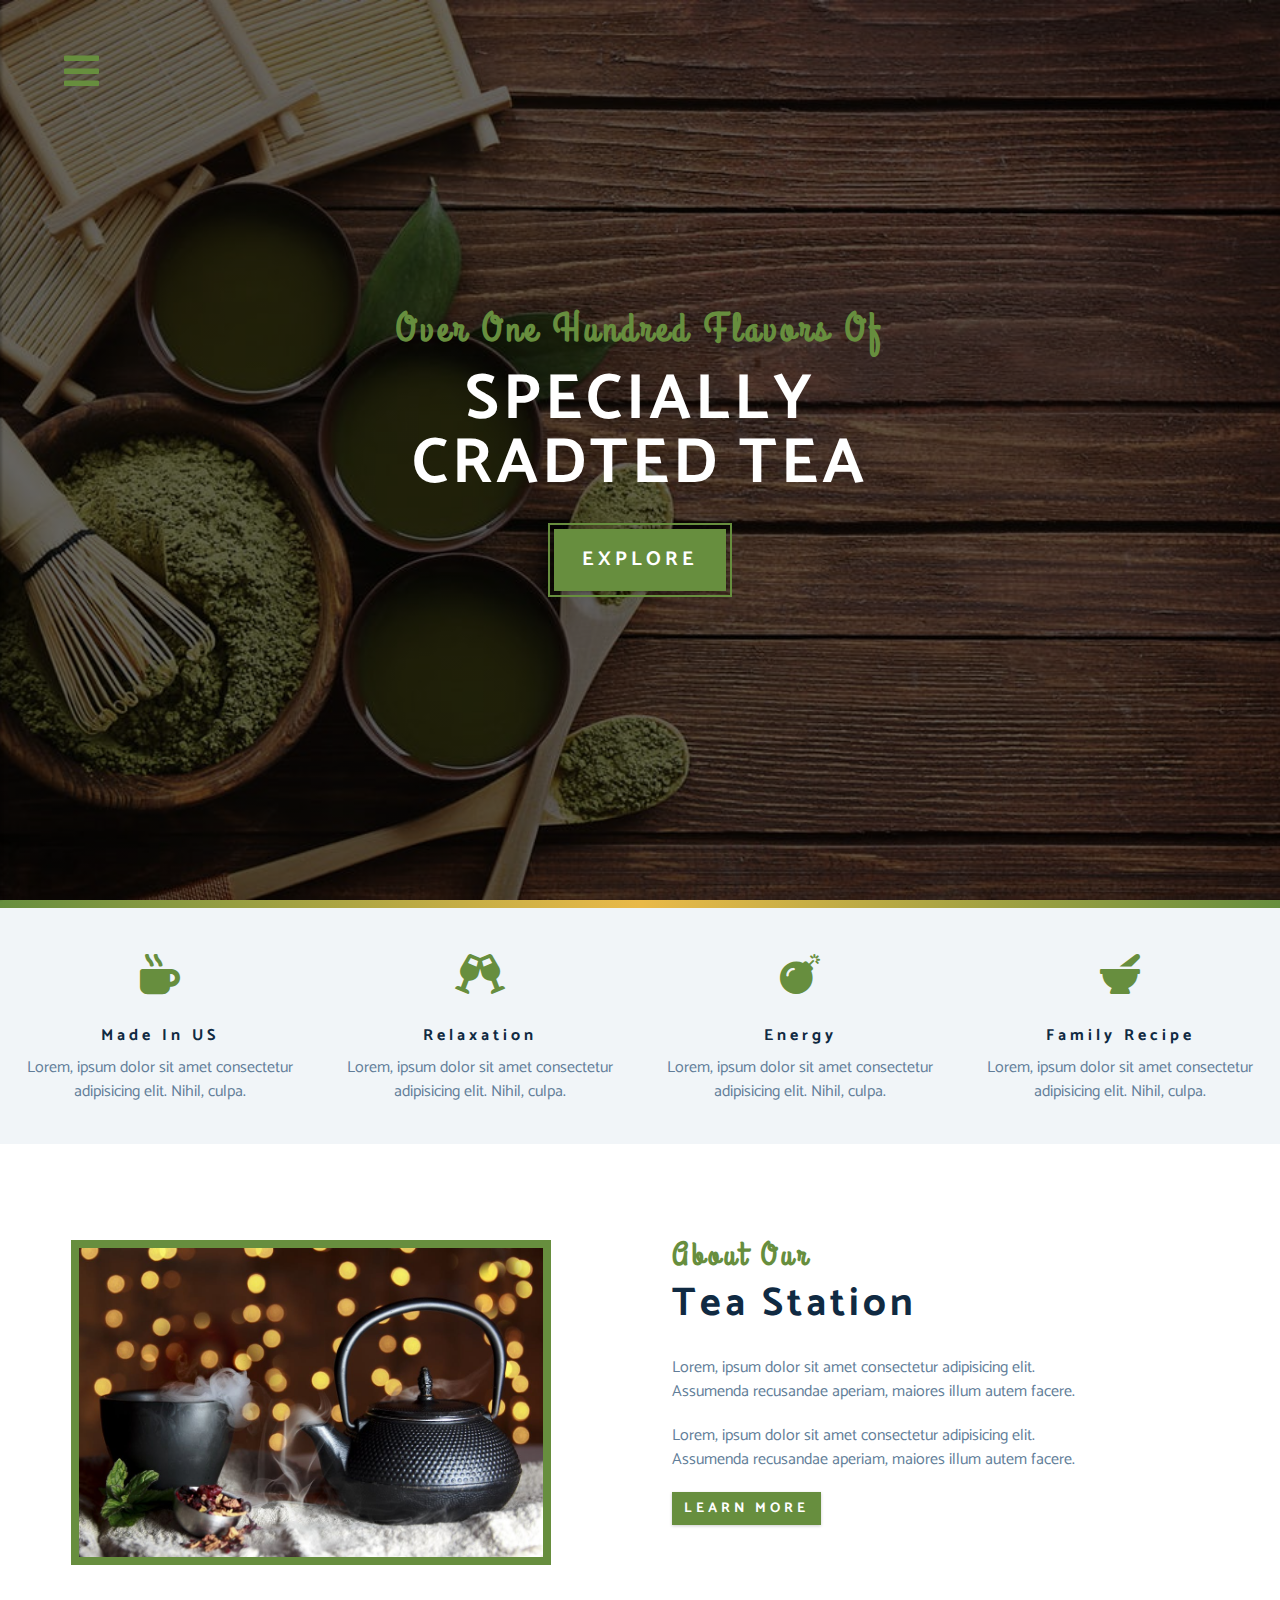
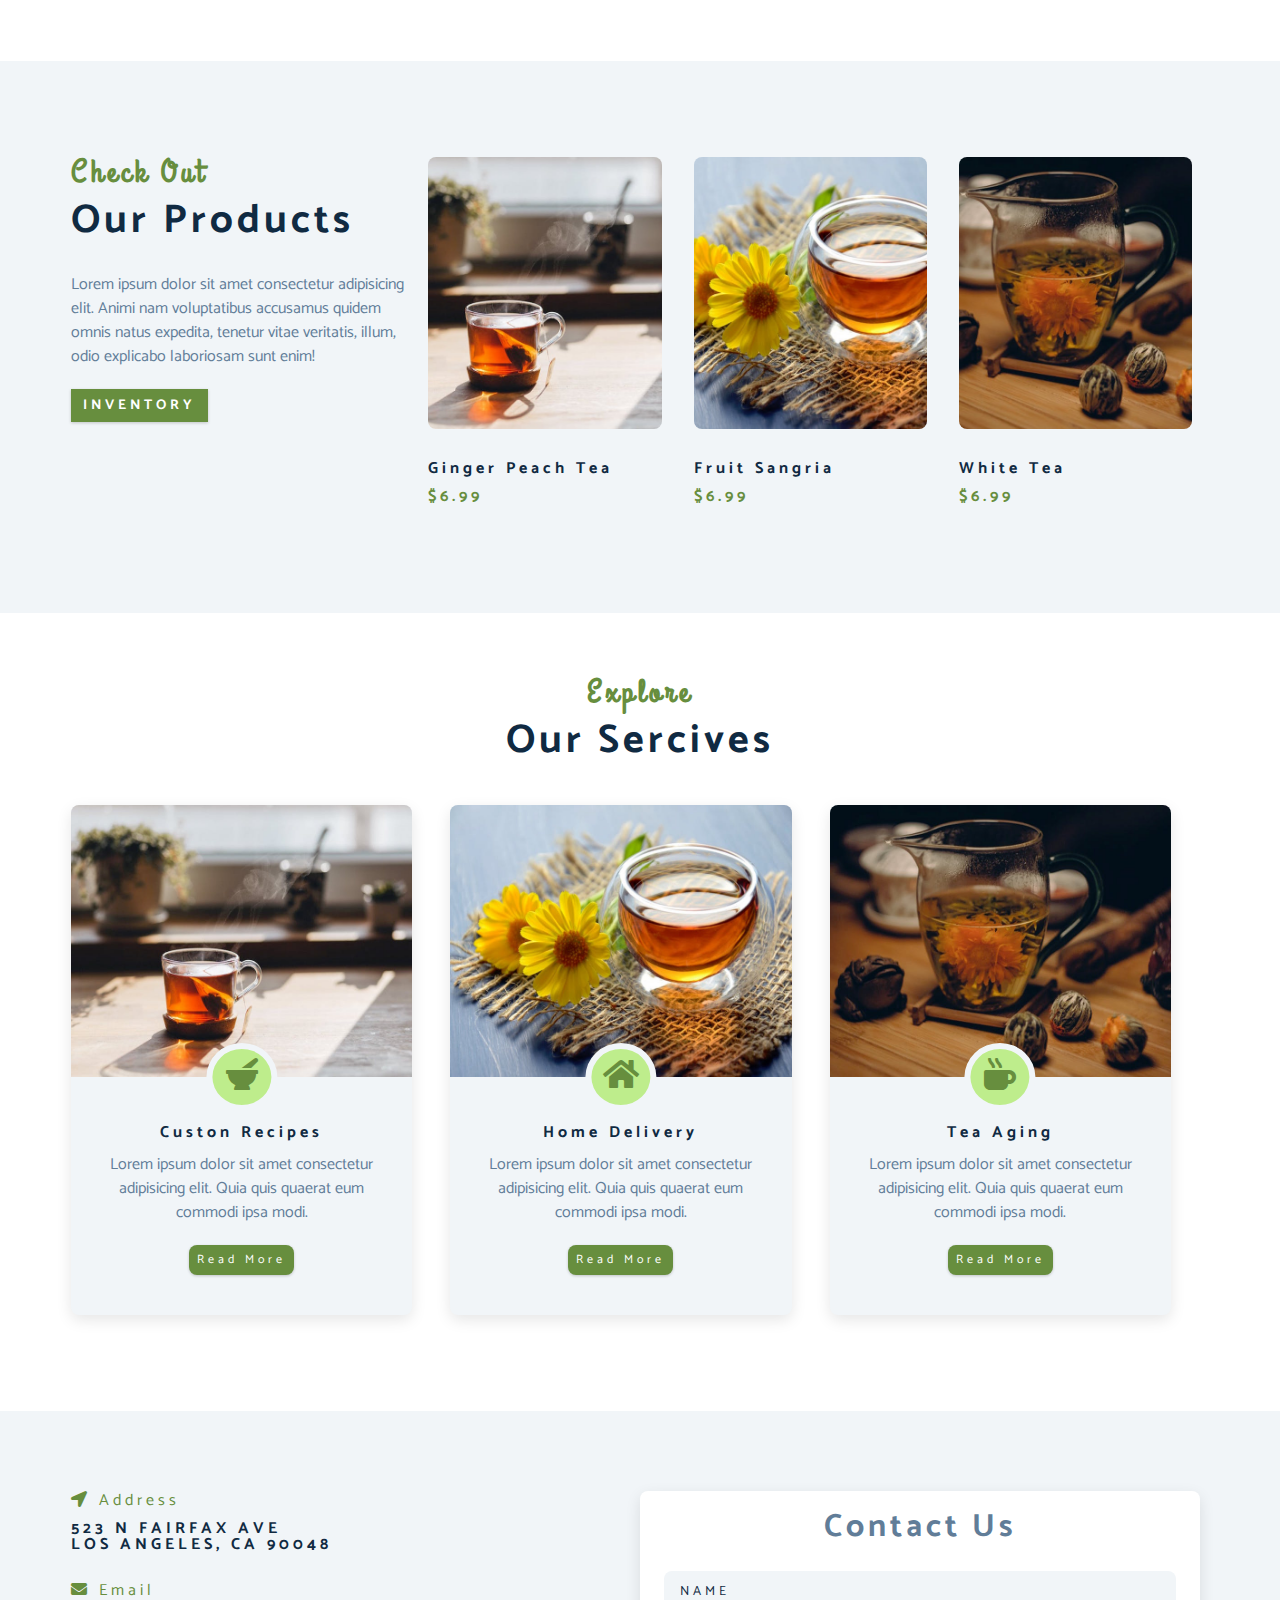
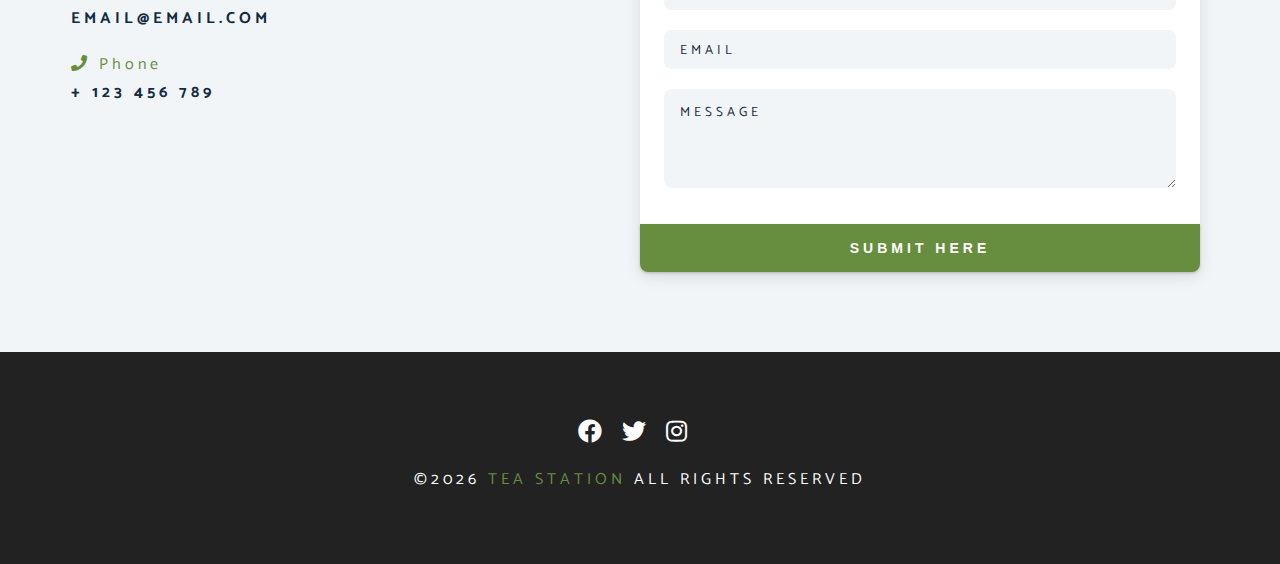
<file: index.html>
<!DOCTYPE html>
<html lang="en">
  <head>
    <meta charset="UTF-8" />
    <meta name="viewport" content="width=device-width, initial-scale=1.0" />
    <meta http-equiv="X-UA-Compatible" content="ie=edge" />
    <title>Tea Station || Home</title>
    <!-- font-awesome -->
    <link
      rel="stylesheet"
      href="./fontawesome-free-5.12.1-web/css/all.min.css"
    />
    <!-- custom css -->
    <link rel="stylesheet" href="./css/styles.css" />
  </head>
  <body>
    <!-- navbar -->
    <!-- nav button -->
    <span class="nav-btn" id="nav-btn">
      <i class="fas fa-bars"></i>
    </span>
    <nav class="navbar" id="navbar">
      <div class="navbar-header">
        <span class="nav-close" id="nav-close">
          <i class="fas fa-times"></i>
        </span>
      </div>
      <ul class="nav-items">
        <li><a href="index.html" class="nav-link">home</a></li>
        <li><a href="skills.html" class="nav-link">skills</a></li>
        <li><a href="about.html" class="nav-link">about</a></li>
        <li><a href="products.html" class="nav-link">products</a></li>
      </ul>
    </nav>
    <!-- end navbar -->
    <!-- Header -->
    <header class="header">
      <div class="banner">
        <h2>Over one hundred flavors of</h2>
        <h1>specially <br />cradted tea</h1>
        <a href="skills.html" class="btn banner-btn">explore</a>
      </div>
    </header>
    <!-- End of headerv -->
    <div class="content-divider"></div>
    <!-- Skills section -->
    <section class="skills clearfix">
      <!-- Single skill -->
      <article class="skill">
        <span class="skill-icon">
          <i class="fas fa-mug-hot"></i>
        </span>
        <h4 class="skill-title">made in US</h4>
        <p class="skill-text">
          Lorem, ipsum dolor sit amet consectetur adipisicing elit. Nihil,
          culpa.
        </p>
      </article>
      <!-- end of Single skill -->
      <!-- Single skill -->
      <article class="skill">
        <span class="skill-icon">
          <i class="fas fa-glass-cheers"></i>
        </span>
        <h4 class="skill-title">relaxation</h4>
        <p class="skill-text">
          Lorem, ipsum dolor sit amet consectetur adipisicing elit. Nihil,
          culpa.
        </p>
      </article>
      <!-- end of Single skill -->
      <!-- Single skill -->
      <article class="skill">
        <span class="skill-icon">
          <i class="fas fa-bomb"></i>
        </span>
        <h4 class="skill-title">energy</h4>
        <p class="skill-text">
          Lorem, ipsum dolor sit amet consectetur adipisicing elit. Nihil,
          culpa.
        </p>
      </article>
      <!-- end of Single skill -->
      <!-- Single skill -->
      <article class="skill">
        <span class="skill-icon">
          <i class="fas fa-mortar-pestle"></i>
        </span>
        <h4 class="skill-title">family recipe</h4>
        <p class="skill-text">
          Lorem, ipsum dolor sit amet consectetur adipisicing elit. Nihil,
          culpa.
        </p>
      </article>
      <!-- end of Single skill -->
    </section>
    <!-- end ofSkills section -->
    <!-- About -->
    <section>
      <div class="section-center clearfix">
        <!-- about-img -->
        <article class="about-img">
          <div class="about-picture-container">
            <img
              src="./images/about-bcg.jpeg"
              alt="tea kettle"
              class="about-picture"
            />
          </div>
        </article>

        <!-- about info -->
        <article class="about-info">
          <!-- section title -->
          <div class="section-title">
            <h3>about our</h3>
            <h2>tea station</h2>
          </div>
          <!-- end of section title -->
          <p class="about-text">
            Lorem, ipsum dolor sit amet consectetur adipisicing elit. Assumenda
            recusandae aperiam, maiores illum autem facere.
          </p>
          <p class="about-text">
            Lorem, ipsum dolor sit amet consectetur adipisicing elit. Assumenda
            recusandae aperiam, maiores illum autem facere.
          </p>
          <a href="about.html" class="btn">learn more</a>
        </article>
      </div>
    </section>
    <!-- end ofAbout -->
    <!-- Produts -->
    <section class="products">
      <div class="section-center clearfix">
        <!-- products info -->
        <article class="products-info">
          <!-- section title -->
          <div class="section-title">
            <h3>check out</h3>
            <h2>our products</h2>
          </div>
          <!-- end of section title -->
          <p class="product-text">
            Lorem ipsum dolor sit amet consectetur adipisicing elit. Animi nam
            voluptatibus accusamus quidem omnis natus expedita, tenetur vitae
            veritatis, illum, odio explicabo laboriosam sunt enim!
          </p>
          <a href="products.html" class="btn">inventory</a>
        </article>
        <!-- products inventory -->
        <article class="products-inventory clearfix">
          <!-- single product -->
          <div class="product">
            <img
              src="./images/product-1.jpeg"
              alt="single product"
              class="product-img"
            />
            <h4 class="product-title">ginger peach tea</h4>
            <h4 class="product-price">$6.99</h4>
          </div>
          <!-- end of single product -->
          <!-- single product -->
          <div class="product">
            <img
              src="./images/product-2.jpeg"
              alt="single product"
              class="product-img"
            />
            <h4 class="product-title">fruit sangria</h4>
            <h4 class="product-price">$6.99</h4>
          </div>
          <!-- end of single product -->
          <!-- single product -->
          <div class="product">
            <img
              src="./images/product-3.jpeg"
              alt="single product"
              class="product-img"
            />
            <h4 class="product-title">white tea</h4>
            <h4 class="product-price">$6.99</h4>
          </div>
          <!-- end of single product -->
        </article>
      </div>
    </section>
    <!-- end of Produts -->
    <!-- Services -->
    <section class="services">
      <!-- section title -->
      <div class="section-title services-title">
        <h3>explore</h3>
        <h2>our sercives</h2>
      </div>
      <!-- end of section title -->
      <div class="section-center clearfix">
        <!-- single card -->
        <article class="service-card">
          <!-- img container -->
          <div class="service-img-container">
            <!-- img -->
            <img
              src="./images/product-1.jpeg"
              class="service-img"
              alt="single service"
            />
            <!-- service icon -->
            <span class="service-icon">
              <i class="fas fa-mortar-pestle fa-fw"></i>
            </span>
          </div>
          <!-- service info -->
          <div class="service-info">
            <h4>custon recipes</h4>
            <p>
              Lorem ipsum dolor sit amet consectetur adipisicing elit. Quia quis
              quaerat eum commodi ipsa modi.
            </p>
            <a href="products.html" class="btn service-btn">read more</a>
          </div>
        </article>
        <!-- end of single card -->

        <!-- single card -->
        <article class="service-card">
          <!-- img container -->
          <div class="service-img-container">
            <!-- img -->
            <img
              src="./images/product-2.jpeg"
              class="service-img"
              alt="single service"
            />
            <!-- service icon -->
            <span class="service-icon">
              <i class="fas fa-home fa-fw"></i>
            </span>
          </div>
          <!-- service info -->
          <div class="service-info">
            <h4>home delivery</h4>
            <p>
              Lorem ipsum dolor sit amet consectetur adipisicing elit. Quia quis
              quaerat eum commodi ipsa modi.
            </p>
            <a href="products.html" class="btn service-btn">read more</a>
          </div>
        </article>
        <!-- end of single card -->

        <!-- single card -->
        <article class="service-card">
          <!-- img container -->
          <div class="service-img-container">
            <!-- img -->
            <img
              src="./images/product-3.jpeg"
              class="service-img"
              alt="single service"
            />
            <!-- service icon -->
            <span class="service-icon">
              <i class="fas fa-mug-hot fa-fw"></i>
            </span>
          </div>
          <!-- service info -->
          <div class="service-info">
            <h4>tea aging</h4>
            <p>
              Lorem ipsum dolor sit amet consectetur adipisicing elit. Quia quis
              quaerat eum commodi ipsa modi.
            </p>
            <a href="products.html" class="btn service-btn">read more</a>
          </div>
        </article>
        <!-- end of single card -->
      </div>
    </section>
    <!-- end of services -->
    <!-- contact -->
    <section class="contact">
      <div class="section-center clearfix">
        <!-- contact info -->
        <article class="contact-info">
          <!-- contact item -->
          <div class="contact-item">
            <h4 class="contact-title">
              <span class="contact-icon">
                <i class="fas fa-location-arrow"></i>
              </span>
              address
            </h4>
            <h4 class="contact-text">
              523 N Fairfax Ave <br />
              Los Angeles, CA 90048
            </h4>
          </div>
          <!-- end of contact item -->

          <!-- contact item -->
          <div class="contact-item">
            <h4 class="contact-title">
              <span class="contact-icon">
                <i class="fas fa-envelope"></i>
              </span>
              email
            </h4>
            <h4 class="contact-text">email@email.com</h4>
          </div>
          <!-- end of contact item -->

          <!-- contact item -->
          <div class="contact-item">
            <h4 class="contact-title">
              <span class="contact-icon">
                <i class="fas fa-phone"></i>
              </span>
              phone
            </h4>
            <h4 class="contact-text">+ 123 456 789</h4>
          </div>
          <!-- end of contact item -->
        </article>
        <!-- contact form -->
        <article class="contact-form">
          <h3>contact us</h3>
          <form action="https://formspree.io/f/mpzkqddy" method="POST">
            <div class="form-group">
              <!-- inputs -->
              <input
                type="text"
                placeholder="name"
                class="form-control"
                name="name"
              />
              <input
                type="email"
                placeholder="email"
                class="form-control"
                name="email"
              />
              <textarea
                name="message"
                placeholder="message"
                class="form-control"
                rows="5"
              ></textarea>
            </div>
            <!-- button -->
            <button type="submit" class="submit-btn btn">submit here</button>
          </form>
        </article>
      </div>
    </section>
    <!-- end of contact -->
    <!-- footer -->
    <footer class="footer">
      <div class="section-center">
        <div class="social-icons">
          <!-- social icon -->
          <a href="#" class="social-icon"> <i class="fab fa-facebook"></i></a>
          <!-- end of social icon -->
          <!-- social icon -->
          <a href="#" class="social-icon"> <i class="fab fa-twitter"></i></a>
          <!-- end of social icon -->
          <!-- social icon -->
          <a href="#" class="social-icon"> <i class="fab fa-instagram"></i></a>
          <!-- end of social icon -->
        </div>
        <h4 class="footer-text">
          &copy;<span id="date"></span>
          <span class="company">tea station</span>
          all rights reserved
        </h4>
      </div>
    </footer>
    <!-- end of footer -->
    <script src="app.js"></script>
  </body>
</html>
</file>
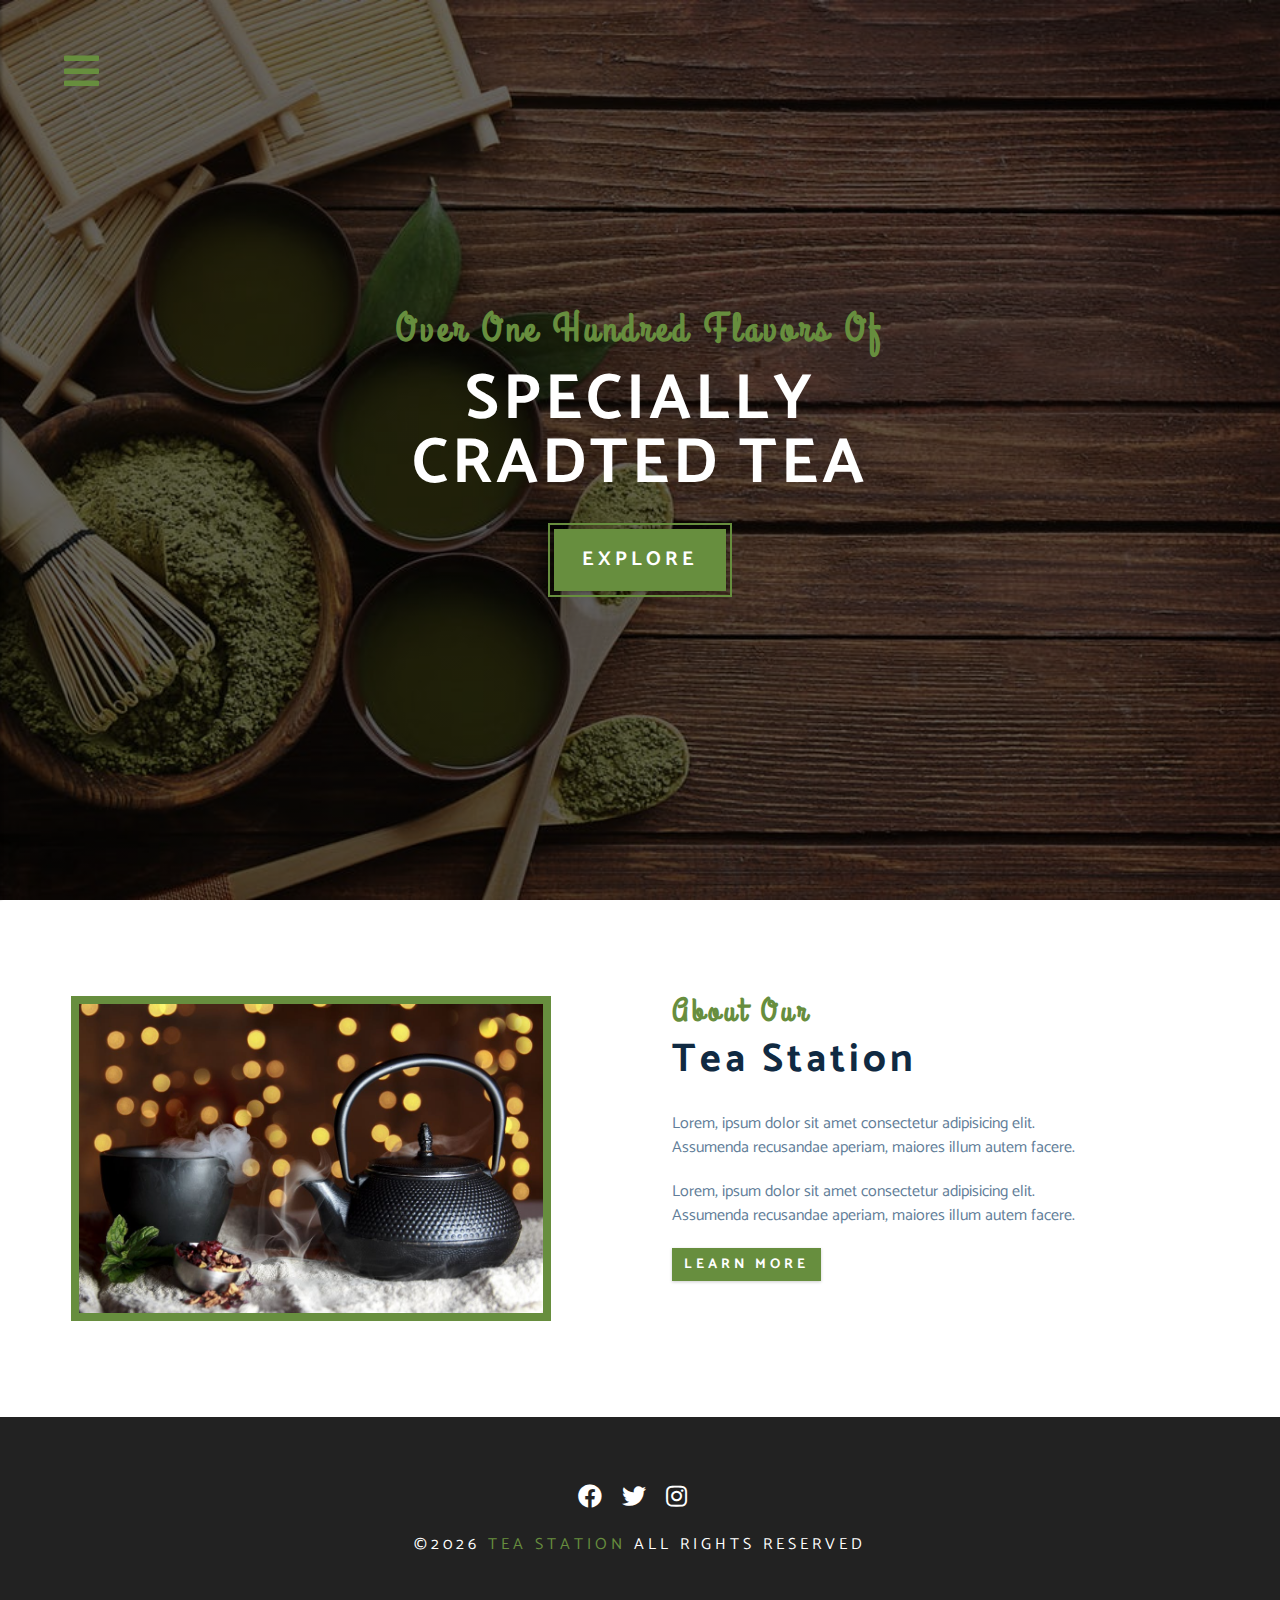
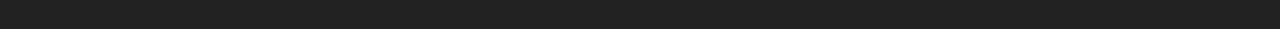
<file: about.html>
<!DOCTYPE html>
<html lang="en">
  <head>
    <meta charset="UTF-8" />
    <meta name="viewport" content="width=device-width, initial-scale=1.0" />
    <meta http-equiv="X-UA-Compatible" content="ie=edge" />
    <title>Tea Station || About</title>
    <!-- font-awesome -->
    <link
      rel="stylesheet"
      href="./fontawesome-free-5.12.1-web/css/all.min.css"
    />
    <!-- custom css -->
    <link rel="stylesheet" href="./css/styles.css" />
  </head>
  <body>
    <!-- navbar -->
    <!-- nav button -->
    <span class="nav-btn" id="nav-btn">
      <i class="fas fa-bars"></i>
    </span>
    <nav class="navbar" id="navbar">
      <div class="navbar-header">
        <span class="nav-close" id="nav-close">
          <i class="fas fa-times"></i>
        </span>
      </div>
      <ul class="nav-items">
        <li><a href="index.html" class="nav-link">home</a></li>
        <li><a href="skills.html" class="nav-link">skills</a></li>
        <li><a href="about.html" class="nav-link">about</a></li>
        <li><a href="products.html" class="nav-link">products</a></li>
      </ul>
    </nav>
    <!-- end navbar -->
    <!-- Header -->
    <header class="header">
      <div class="banner">
        <h2>Over one hundred flavors of</h2>
        <h1>specially <br />cradted tea</h1>
        <a href="skills.html" class="btn banner-btn">explore</a>
      </div>
    </header>
    <!-- End of headerv -->

    <!-- About -->
    <section>
      <div class="section-center clearfix">
        <!-- about-img -->
        <article class="about-img">
          <div class="about-picture-container">
            <img
              src="./images/about-bcg.jpeg"
              alt="tea kettle"
              class="about-picture"
            />
          </div>
        </article>

        <!-- about info -->
        <article class="about-info">
          <!-- section title -->
          <div class="section-title">
            <h3>about our</h3>
            <h2>tea station</h2>
          </div>
          <!-- end of section title -->
          <p class="about-text">
            Lorem, ipsum dolor sit amet consectetur adipisicing elit. Assumenda
            recusandae aperiam, maiores illum autem facere.
          </p>
          <p class="about-text">
            Lorem, ipsum dolor sit amet consectetur adipisicing elit. Assumenda
            recusandae aperiam, maiores illum autem facere.
          </p>
          <a href="about.html" class="btn">learn more</a>
        </article>
      </div>
    </section>
    <!-- end ofAbout -->

    <!-- footer -->
    <footer class="footer">
      <div class="section-center">
        <div class="social-icons">
          <!-- social icon -->
          <a href="#" class="social-icon"> <i class="fab fa-facebook"></i></a>
          <!-- end of social icon -->
          <!-- social icon -->
          <a href="#" class="social-icon"> <i class="fab fa-twitter"></i></a>
          <!-- end of social icon -->
          <!-- social icon -->
          <a href="#" class="social-icon"> <i class="fab fa-instagram"></i></a>
          <!-- end of social icon -->
        </div>
        <h4 class="footer-text">
          &copy;<span id="date"></span>
          <span class="company">tea station</span>
          all rights reserved
        </h4>
      </div>
    </footer>
    <!-- end of footer -->
    <script src="app.js"></script>
  </body>
</html>
</file>
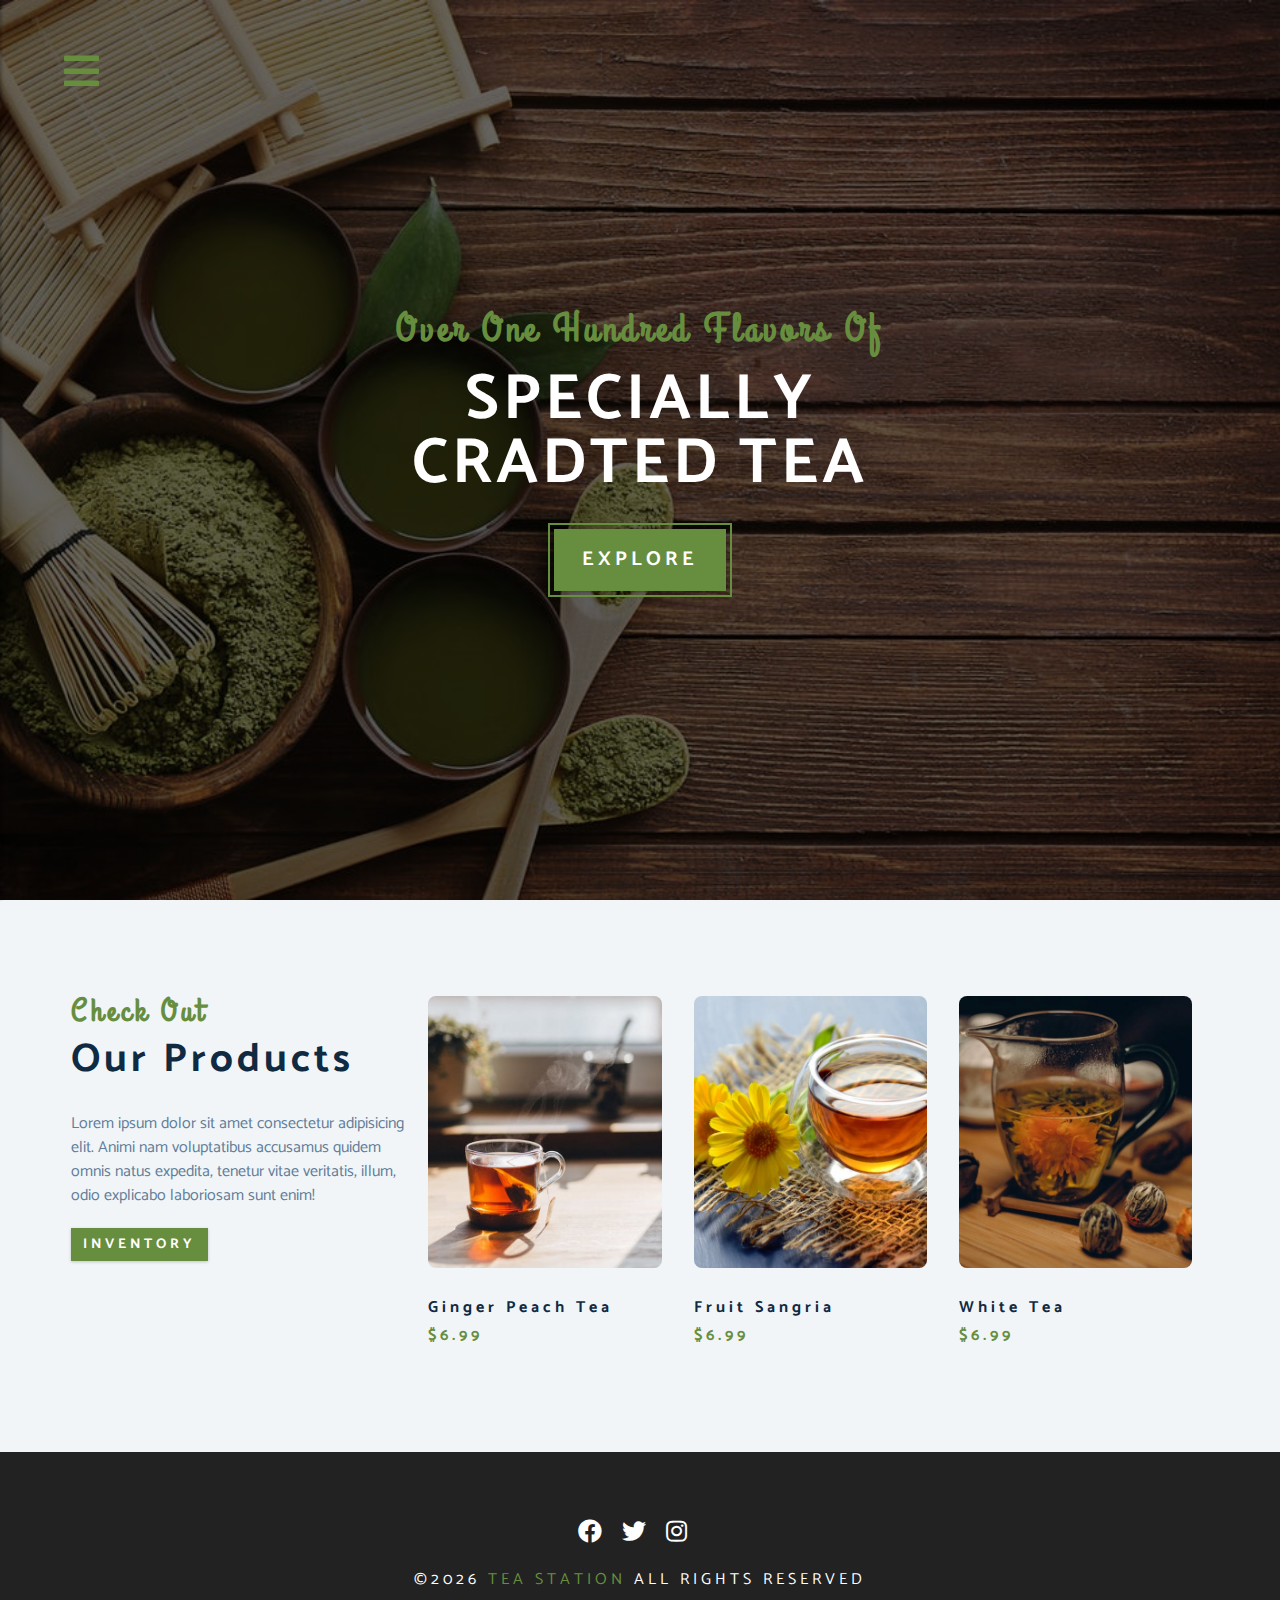
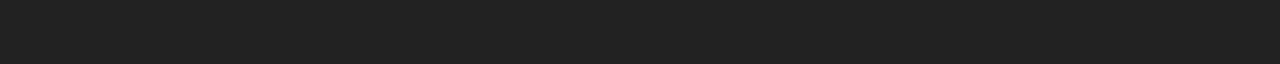
<file: products.html>
<!DOCTYPE html>
<html lang="en">
  <head>
    <meta charset="UTF-8" />
    <meta name="viewport" content="width=device-width, initial-scale=1.0" />
    <meta http-equiv="X-UA-Compatible" content="ie=edge" />
    <title>Tea Station || Products</title>
    <!-- font-awesome -->
    <link
      rel="stylesheet"
      href="./fontawesome-free-5.12.1-web/css/all.min.css"
    />
    <!-- custom css -->
    <link rel="stylesheet" href="./css/styles.css" />
  </head>
  <body>
    <!-- navbar -->
    <!-- nav button -->
    <span class="nav-btn" id="nav-btn">
      <i class="fas fa-bars"></i>
    </span>
    <nav class="navbar" id="navbar">
      <div class="navbar-header">
        <span class="nav-close" id="nav-close">
          <i class="fas fa-times"></i>
        </span>
      </div>
      <ul class="nav-items">
        <li><a href="index.html" class="nav-link">home</a></li>
        <li><a href="skills.html" class="nav-link">skills</a></li>
        <li><a href="about.html" class="nav-link">about</a></li>
        <li><a href="products.html" class="nav-link">products</a></li>
      </ul>
    </nav>
    <!-- end navbar -->
    <!-- Header -->
    <header class="header">
      <div class="banner">
        <h2>Over one hundred flavors of</h2>
        <h1>specially <br />cradted tea</h1>
        <a href="skills.html" class="btn banner-btn">explore</a>
      </div>
    </header>
    <!-- End of headerv -->

    <!-- Produts -->
    <section class="products">
      <div class="section-center clearfix">
        <!-- products info -->
        <article class="products-info">
          <!-- section title -->
          <div class="section-title">
            <h3>check out</h3>
            <h2>our products</h2>
          </div>
          <!-- end of section title -->
          <p class="product-text">
            Lorem ipsum dolor sit amet consectetur adipisicing elit. Animi nam
            voluptatibus accusamus quidem omnis natus expedita, tenetur vitae
            veritatis, illum, odio explicabo laboriosam sunt enim!
          </p>
          <a href="products.html" class="btn">inventory</a>
        </article>
        <!-- products inventory -->
        <article class="products-inventory clearfix">
          <!-- single product -->
          <div class="product">
            <img
              src="./images/product-1.jpeg"
              alt="single product"
              class="product-img"
            />
            <h4 class="product-title">ginger peach tea</h4>
            <h4 class="product-price">$6.99</h4>
          </div>
          <!-- end of single product -->
          <!-- single product -->
          <div class="product">
            <img
              src="./images/product-2.jpeg"
              alt="single product"
              class="product-img"
            />
            <h4 class="product-title">fruit sangria</h4>
            <h4 class="product-price">$6.99</h4>
          </div>
          <!-- end of single product -->
          <!-- single product -->
          <div class="product">
            <img
              src="./images/product-3.jpeg"
              alt="single product"
              class="product-img"
            />
            <h4 class="product-title">white tea</h4>
            <h4 class="product-price">$6.99</h4>
          </div>
          <!-- end of single product -->
        </article>
      </div>
    </section>
    <!-- end of Produts -->

    <!-- footer -->
    <footer class="footer">
      <div class="section-center">
        <div class="social-icons">
          <!-- social icon -->
          <a href="#" class="social-icon"> <i class="fab fa-facebook"></i></a>
          <!-- end of social icon -->
          <!-- social icon -->
          <a href="#" class="social-icon"> <i class="fab fa-twitter"></i></a>
          <!-- end of social icon -->
          <!-- social icon -->
          <a href="#" class="social-icon"> <i class="fab fa-instagram"></i></a>
          <!-- end of social icon -->
        </div>
        <h4 class="footer-text">
          &copy;<span id="date"></span>
          <span class="company">tea station</span>
          all rights reserved
        </h4>
      </div>
    </footer>
    <!-- end of footer -->
    <script src="app.js"></script>
  </body>
</html>
</file>
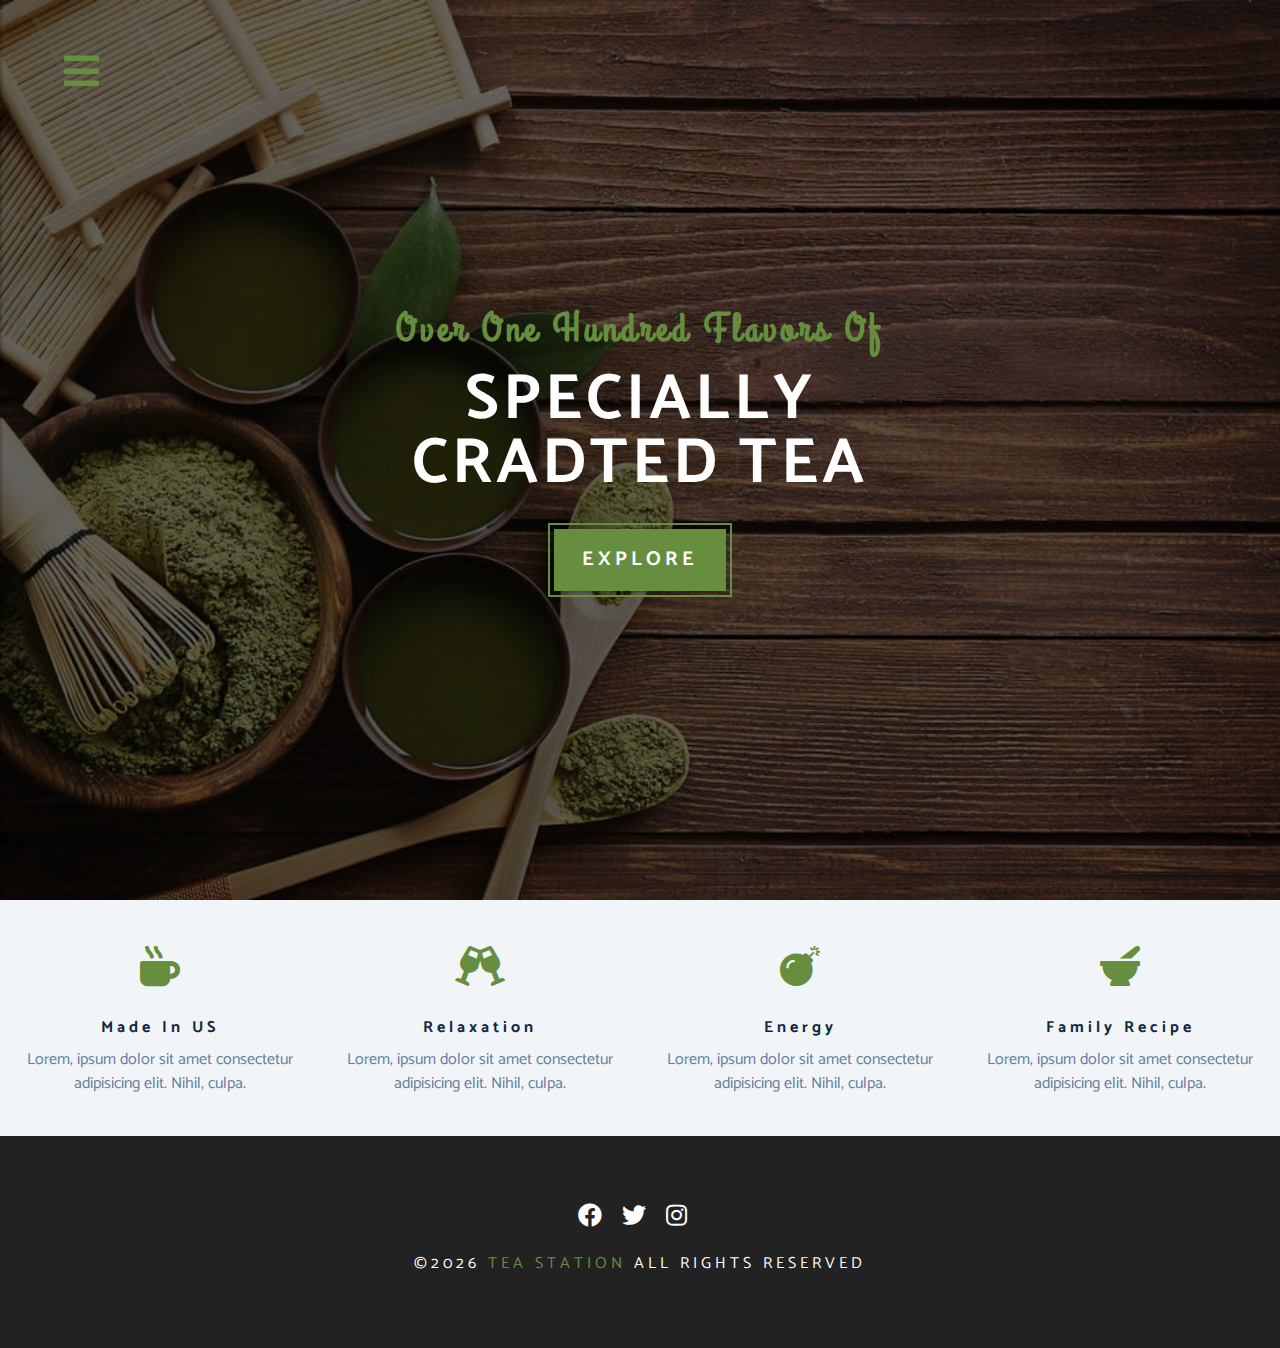
<file: skills.html>
<!DOCTYPE html>
<html lang="en">
  <head>
    <meta charset="UTF-8" />
    <meta name="viewport" content="width=device-width, initial-scale=1.0" />
    <meta http-equiv="X-UA-Compatible" content="ie=edge" />
    <title>Tea Station || Skills</title>
    <!-- font-awesome -->
    <link
      rel="stylesheet"
      href="./fontawesome-free-5.12.1-web/css/all.min.css"
    />
    <!-- custom css -->
    <link rel="stylesheet" href="./css/styles.css" />
  </head>
  <body>
    <!-- navbar -->
    <!-- nav button -->
    <span class="nav-btn" id="nav-btn">
      <i class="fas fa-bars"></i>
    </span>
    <nav class="navbar" id="navbar">
      <div class="navbar-header">
        <span class="nav-close" id="nav-close">
          <i class="fas fa-times"></i>
        </span>
      </div>
      <ul class="nav-items">
        <li><a href="index.html" class="nav-link">home</a></li>
        <li><a href="skills.html" class="nav-link">skills</a></li>
        <li><a href="about.html" class="nav-link">about</a></li>
        <li><a href="products.html" class="nav-link">products</a></li>
      </ul>
    </nav>
    <!-- end navbar -->
    <!-- Header -->
    <header class="header">
      <div class="banner">
        <h2>Over one hundred flavors of</h2>
        <h1>specially <br />cradted tea</h1>
        <a href="skills.html" class="btn banner-btn">explore</a>
      </div>
    </header>
    <!-- End of headerv -->

    <!-- Skills section -->
    <section class="skills clearfix">
      <!-- Single skill -->
      <article class="skill">
        <span class="skill-icon">
          <i class="fas fa-mug-hot"></i>
        </span>
        <h4 class="skill-title">made in US</h4>
        <p class="skill-text">
          Lorem, ipsum dolor sit amet consectetur adipisicing elit. Nihil,
          culpa.
        </p>
      </article>
      <!-- end of Single skill -->
      <!-- Single skill -->
      <article class="skill">
        <span class="skill-icon">
          <i class="fas fa-glass-cheers"></i>
        </span>
        <h4 class="skill-title">relaxation</h4>
        <p class="skill-text">
          Lorem, ipsum dolor sit amet consectetur adipisicing elit. Nihil,
          culpa.
        </p>
      </article>
      <!-- end of Single skill -->
      <!-- Single skill -->
      <article class="skill">
        <span class="skill-icon">
          <i class="fas fa-bomb"></i>
        </span>
        <h4 class="skill-title">energy</h4>
        <p class="skill-text">
          Lorem, ipsum dolor sit amet consectetur adipisicing elit. Nihil,
          culpa.
        </p>
      </article>
      <!-- end of Single skill -->
      <!-- Single skill -->
      <article class="skill">
        <span class="skill-icon">
          <i class="fas fa-mortar-pestle"></i>
        </span>
        <h4 class="skill-title">family recipe</h4>
        <p class="skill-text">
          Lorem, ipsum dolor sit amet consectetur adipisicing elit. Nihil,
          culpa.
        </p>
      </article>
      <!-- end of Single skill -->
    </section>
    <!-- end ofSkills section -->

    <!-- footer -->
    <footer class="footer">
      <div class="section-center">
        <div class="social-icons">
          <!-- social icon -->
          <a href="#" class="social-icon"> <i class="fab fa-facebook"></i></a>
          <!-- end of social icon -->
          <!-- social icon -->
          <a href="#" class="social-icon"> <i class="fab fa-twitter"></i></a>
          <!-- end of social icon -->
          <!-- social icon -->
          <a href="#" class="social-icon"> <i class="fab fa-instagram"></i></a>
          <!-- end of social icon -->
        </div>
        <h4 class="footer-text">
          &copy;<span id="date"></span>
          <span class="company">tea station</span>
          all rights reserved
        </h4>
      </div>
    </footer>
    <!-- end of footer -->
    <script src="app.js"></script>
  </body>
</html>
</file>
<file: css/styles.css>
/* 
=======
Fonts
=======
*/
@import url("https://fonts.googleapis.com/css?family=Catamaran:400,700|Grand+Hotel");

/* 
=========
Varibles
=========
*/
:root {
  --clr-primary: #678e3e;
  --clr-primary-light: #beed8c;
  --clr-grey-1: #102a42;
  --clr-grey-5: #617d98;
  --clr-grey-10: #f1f5f8;
  --clr-white: #fff;
  --ff-primary: "Catamaran", sans-serif;
  --ff-secondary: "Grand Hotel", cursive;
  --transition: all 0.3s linear;
  --spacing: 0.25rem;
  --radius: 0.5rem;
}
* {
  margin: 0;
  padding: 0;
  box-sizing: border-box;
}
body {
  font-family: var(--ff-primary);
  background: var(--clr-white);
  color: var(--clr-grey-1);
  line-height: 1.5;
  font-size: 0.875rem;
}
a {
  text-decoration: none;
}
img {
  width: 100%;
  display: block;
}
h1,
h2,
h3,
h4 {
  letter-spacing: var(--spacing);
  text-transform: capitalize;
  line-height: 1.25;
  margin-bottom: 0.75rem;
}
h1 {
  font-size: 3rem;
}
h2 {
  font-size: 2rem;
}
h3 {
  font-size: 1.5rem;
}
h4 {
  font-size: 0.875rem;
}
p {
  margin-bottom: 1.25rem;
}
@media screen and (min-width: 800px) {
  h1 {
    font-size: 4rem;
  }
  h2 {
    font-size: 2.5rem;
  }
  h3 {
    font-size: 2rem;
  }
  h4 {
    font-size: 1rem;
  }
  body {
    font-size: 1rem;
  }
  h1,
  h2,
  h3,
  h4 {
    line-height: 1;
  }
}
/*more global css*/
.btn {
  text-transform: uppercase;
  background: var(--clr-primary);
  color: var(--clr-white);
  padding: 0.375rem 0.75rem;
  letter-spacing: var(--spacing);
  display: inline-block;
  font-weight: 700;
  transition: var(--transition);
  font-size: 0.875rem;
  border: none;
  cursor: pointer;
  box-shadow: 0 1px 3px rgba(0, 0, 0, 0.2);
}
.btn:hover {
  color: var(--clr-primary);
  background: var(--clr-primary-light);
}
.clearfix::after,
.clearfix::before {
  content: "";
  clear: both;
  display: table;
}
.section-title h3 {
  font-family: var(--ff-secondary);
  color: var(--clr-primary);
}
.section-title {
  margin-bottom: 2rem;
}
.section-center {
  padding: 4rem 0;
  width: 85vw;
  margin: 0 auto;
  max-width: 1170px;
}
@media screen and (min-width: 992px) {
  .section-center {
    width: 95vw;
    padding: 4rem 1rem;
  }
}
/* 
======
Animation
======
*/
@-webkit-keyframes bounce {
  0% {
    transform: scale(1);
  }
  50% {
    transform: scale(2);
  }
  100% {
    transform: scale(1);
  }
}
@keyframes bounce {
  0% {
    transform: scale(1);
  }
  50% {
    transform: scale(2);
  }
  100% {
    transform: scale(1);
  }
}
@-webkit-keyframes slideFromRight {
  0% {
    transform: translateX(1000px);
    opacity: 0;
  }
  50% {
    transform: translateX(-200px);
    opacity: 0.5;
  }
  75% {
    transform: translateX(50px);
    opacity: 0.75;
  }
  100% {
    transform: translateX(0px);
    opacity: 1;
  }
}
@keyframes slideFromRight {
  0% {
    transform: translateX(1000px);
    opacity: 0;
  }
  50% {
    transform: translateX(-200px);
    opacity: 0.5;
  }
  75% {
    transform: translateX(50px);
    opacity: 0.75;
  }
  100% {
    transform: translateX(0px);
    opacity: 1;
  }
}
@-webkit-keyframes slideFromLeft {
  0% {
    transform: translateX(-1000px);
    opacity: 0;
  }
  50% {
    transform: translateX(200px);
    opacity: 0.5;
  }
  75% {
    transform: translateX(-50px);
    opacity: 0.75;
  }
  100% {
    transform: translateX(0px);
    opacity: 1;
  }
}
@keyframes slideFromLeft {
  0% {
    transform: translateX(-1000px);
    opacity: 0;
  }
  50% {
    transform: translateX(200px);
    opacity: 0.5;
  }
  75% {
    transform: translateX(-50px);
    opacity: 0.75;
  }
  100% {
    transform: translateX(0px);
    opacity: 1;
  }
}
@-webkit-keyframes show {
  0% {
    transform: scale(1.5);
    opacity: 0;
  }
  50% {
    transform: scale(2);
    opacity: 0.5;
  }
  100% {
    transform: scale(1);
    opacity: 1;
  }
}
@keyframes show {
  0% {
    transform: scale(1.5);
    opacity: 0;
  }
  50% {
    transform: scale(2);
    opacity: 0.5;
  }
  100% {
    transform: scale(1);
    opacity: 1;
  }
}
/* 
======
Navbar
======
*/
.nav-btn {
  position: fixed;
  top: 5%;
  left: 5%;
  font-size: 2.5rem;
  color: var(--clr-primary);
  z-index: 1;
  cursor: pointer;
  /* animation */
  -webkit-animation: bounce 2s ease infinite;
  animation: bounce 2s ease infinite;
}
/* navbar */
.navbar {
  position: fixed;
  top: 0;
  left: 0;
  right: 0;
  bottom: 0;
  background: var(--clr-grey-10);
  z-index: 2;
  box-shadow: 2px 0 2px rgba(0, 0, 0, 0.2);
  /* hide navbar */
  transform: translateX(-100%);
  transition: var(--transition);
}
.showNav {
  transform: translate(0);
}
.navbar-header {
  text-align: right;
  padding-right: 1rem;
}
.nav-close {
  font-size: 2.5rem;
  cursor: pointer;
  color: #f29c9c;
  transition: var(--transition);
}
.nav-close:hover {
  color: #bb2525;
}
.nav-items {
  list-style-type: none;
}
.nav-link {
  display: block;
  font-size: 1.5rem;
  padding: 0.25rem 1rem;
  text-transform: uppercase;
  letter-spacing: var(--spacing);
  color: var(--clr-grey-5);
  transition: var(--transition);
}
.nav-link:hover {
  background: var(--clr-primary-light);
  color: var(--clr-primary);
  padding-left: 1.5rem;
  border-left: 0.25rem solid var(--clr-primary);
}
@media screen and (min-width: 768px) {
  .navbar {
    width: 30vw;
    max-width: 20rem;
  }
}

/* 
======
Header
======
*/
.header {
  min-height: 100vh;
  background: linear-gradient(rgba(0, 0, 0, 0.6), rgba(0, 0, 0, 0.6)),
    url("../images/main-bcg.jpeg") center/cover no-repeat fixed;

  position: relative;
  /* animation */
  overflow-x: hidden;
}
.banner {
  text-align: center;
  position: absolute;
  top: 50%;
  left: 50%;
  transform: translate(-50%, -50%);
}
.banner h2 {
  font-family: var(--ff-secondary);
  color: var(--clr-primary);
  /* animation */
  -webkit-animation: slideFromRight 5s ease-in-out 1;
  animation: slideFromRight 5s ease-in-out 1;
}
.banner h1 {
  text-transform: uppercase;
  color: var(--clr-white);
  margin-top: 1.25rem;
  margin-bottom: 2rem;
  /* animation */
  -webkit-animation: slideFromLeft 5s ease-in-out 1;
  animation: slideFromLeft 5s ease-in-out 1;
}
.banner-btn {
  outline: 0.125rem solid var(--clr-primary);
  outline-offset: 0.25rem;
  font-size: 1.25rem;
  padding: 1rem 1.75rem;
  /* animation */
  -webkit-animation: show 5s linear 1;
  animation: show 5s linear 1;
}

/* content divider */
.content-divider {
  height: 0.5rem;
  background: linear-gradient(
    to left,
    var(--clr-primary),
    #e9b949,
    var(--clr-primary)
  );
}

/* 
========
Skills
========
*/
.skills {
  background: var(--clr-grey-10);
}
.skill {
  padding: 2.5rem 0;
  text-align: center;
  transition: var(--transition);
}
.skill-icon {
  font-size: 2.5rem;
  margin-bottom: 1.25rem;
  transition: var(--transition);
  display: inline-block;
  color: var(--clr-primary);
}
.skill-text {
  color: var(--clr-grey-5);
  max-width: 17rem;
  margin: 0 auto;
}
.skill:hover {
  background: var(--clr-white);
  box-shadow: 0 2px var(--clr-primary);
}
.skill:hover .skill-icon {
  transform: translateY(-5px);
}
@media screen and (min-width: 576px) {
  .skill {
    float: left;
    width: 50%;
  }
}
@media screen and (min-width: 1200px) {
  .skill {
    width: 25%;
  }
}

/* 
===========
ABout
===========
*/
.about-img,
.about-info {
  padding: 2rem 0;
}
.about-picture-container {
  background: var(--clr-primary);
  border: 0.5rem solid var(--clr-primary);
  max-width: 30rem;
  /* extra stuff */
  overflow: hidden;
}
.about-picture {
  transition: var(--transition);
}
.about-picture-container:hover .about-picture {
  opacity: 0.5;
  transform: scale(1.2);
}
.about-text {
  max-width: 26rem;
  color: var(--clr-grey-5);
}
@media screen and (min-width: 992px) {
  .about-img,
  .about-info {
    float: left;
    width: 50%;
  }
  .about-info {
    padding-left: 2rem;
  }
}
/* 
========
Products
========
*/
.products {
  background: var(--clr-grey-10);
}
.products article {
  padding: 2rem 0;
}
.product-text {
  color: var(--clr-grey-5);
  max-width: 26rem;
}
.product {
  margin-bottom: 2rem;
}
.product-img {
  border-radius: var(--radius);
  margin-bottom: 2rem;
  height: 17rem;
  -o-object-fit: cover;
  object-fit: cover;
}
.product-price {
  color: var(--clr-primary);
}
@media screen and (min-width: 768px) {
  .product {
    float: left;
    width: 50%;
    padding-right: 2rem;
  }
}
@media screen and (min-width: 992px) {
  .product {
    width: 33.3%;
  }
}
@media screen and (min-width: 1200px) {
  .products-info {
    float: left;
    width: 30%;
  }
  .products-inventory {
    float: left;
    width: 70%;
  }
  .product {
    margin-bottom: 0;
    padding: 0 1rem;
  }
}
/* 
============
Services
============
*/
.services-title {
  margin-top: 4rem;
  margin-bottom: -4rem;
  text-align: center;
}
.service-card {
  margin: 2rem 0;
  background: var(--clr-grey-10);
  border-radius: var(--radius);
  box-shadow: 0 5px 15px rgba(0, 0, 0, 0.1);
  transition: var(--transition);
}
.service-card:hover {
  transform: scale(1.02);
  box-shadow: 0 5px 15px rgba(0, 0, 0, 0.2);
}
.service-img {
  height: 17rem;
  -o-object-fit: cover;
  object-fit: cover;
  border-top-left-radius: var(--radius);
  border-top-right-radius: var(--radius);
}
.service-info {
  text-align: center;
  padding: 3rem 1rem 2.5rem 1rem;
}
.service-info p {
  max-width: 20rem;
  color: var(--clr-grey-5);
  margin: 0 auto;
}
.service-btn {
  font-size: 0.75rem;
  text-transform: capitalize;
  padding: 0.375rem 0.5rem;
  border-radius: var(--radius);
  font-weight: 400;
  margin-top: 1.25rem;
}

@media screen and (min-width: 768px) {
  .service-card {
    float: left;
    width: 45%;
    margin-right: 5%;
  }
}
@media screen and (min-width: 992px) {
  .service-card {
    width: 30%;
    margin-right: 3.33%;
  }
}
.service-img-container {
  position: relative;
}
.service-icon {
  position: absolute;
  left: 50%;
  bottom: 0;
  font-size: 2rem;
  color: var(--clr-primary);
  background: var(--clr-primary-light);
  padding: 0.25rem 0.6rem;
  border-radius: 50%;
  transform: translate(-50%, 50%);
  border: 0.375rem solid var(--clr-grey-10);
}
/* 
==========
Contact
==========
*/
.contact {
  background: var(--clr-grey-10);
}
.contact-form,
.contact-info {
  margin: 1rem 0;
}
.contact-item {
  margin-bottom: 1.75rem;
}
.contact-title {
  color: var(--clr-primary);
  font-weight: 400;
}
.contact-text {
  text-transform: uppercase;
}
.contact-form {
  background: var(--clr-white);
  border-radius: var(--radius);
  text-align: center;
  box-shadow: 0 5px 15px rgba(0, 0, 0, 0.1);
  transition: var(--transition);
  max-width: 35rem;
}
.contact-form:hover {
  box-shadow: 0 5px 15px rgba(0, 0, 0, 0.2);
}
.contact-form h3 {
  padding-top: 1.25rem;
  color: var(--clr-grey-5);
}
.form-group {
  padding: 1rem 1.5rem;
}
.form-control {
  display: block;
  width: 100%;
  padding: 0.75rem 1rem;
  border: none;
  margin-bottom: 1.25rem;
  background: var(--clr-grey-10);
  border-radius: var(--radius);
  text-transform: uppercase;
  letter-spacing: var(--spacing);
}
.form-control::-webkit-input-placeholder {
  font-family: var(--ff-primary);
  color: var(--clr-grey-1);
  text-transform: uppercase;
  letter-spacing: var(--spacing);
}
.form-control::-moz-placeholder {
  font-family: var(--ff-primary);
  color: var(--clr-grey-1);
  text-transform: uppercase;
  letter-spacing: var(--spacing);
}
.form-control:-ms-input-placeholder {
  font-family: var(--ff-primary);
  color: var(--clr-grey-1);
  text-transform: uppercase;
  letter-spacing: var(--spacing);
}
.form-control::-ms-input-placeholder {
  font-family: var(--ff-primary);
  color: var(--clr-grey-1);
  text-transform: uppercase;
  letter-spacing: var(--spacing);
}
.form-control::placeholder {
  font-family: var(--ff-primary);
  color: var(--clr-grey-1);
  text-transform: uppercase;
  letter-spacing: var(--spacing);
}
.submit-btn {
  display: block;
  width: 100%;
  padding: 1rem;
  border-bottom-left-radius: var(--radius);
  border-bottom-right-radius: var(--radius);
}
@media screen and (min-width: 992px) {
  .contact-form,
  .contact-info {
    float: left;
    width: 50%;
  }
}
/* 
==========
Footer
==========
*/
.footer {
  background: #222;
  text-align: center;
}
.social-icon {
  color: var(--clr-white);
  font-size: 1.5rem;
  margin-right: 1rem;
  transition: var(--transition);
}
.social-icon:hover {
  color: var(--clr-primary);
}
.footer-text {
  margin-top: 1.25rem;
  text-transform: uppercase;
  color: var(--clr-white);
  font-weight: 400;
}
.company {
  color: var(--clr-primary);
}
</file>
